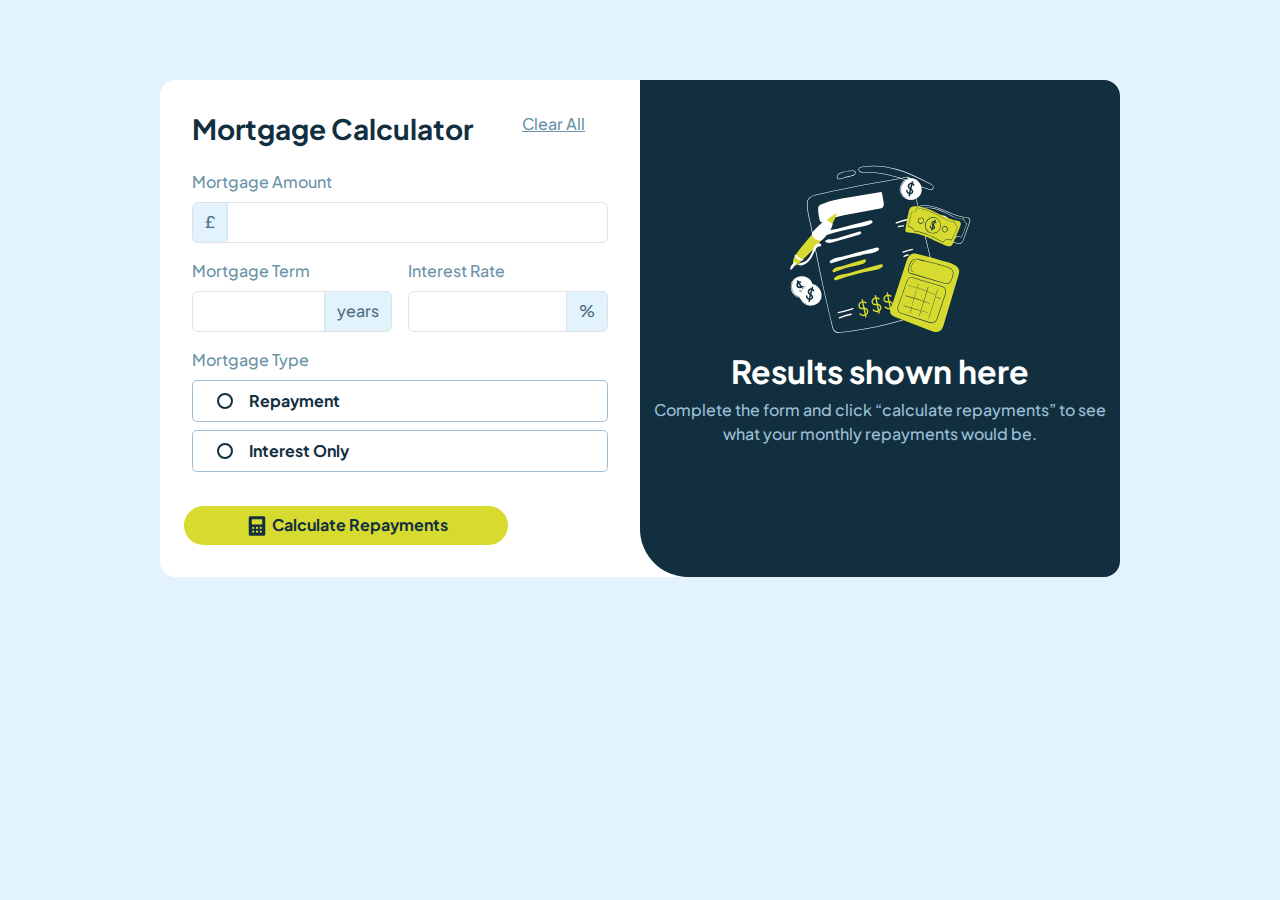
<file: index.html>
<!DOCTYPE html>
<html lang="en">
<head>
  <meta charset="UTF-8">
  <meta name="viewport" content="width=device-width, initial-scale=1.0"> <!-- displays site properly based on user's device -->

  <link rel="icon" type="image/png" sizes="32x32" href="assets/images/favicon-32x32.png">

  <title>Frontend Mentor | Mortgage repayment calculator</title>
 <link rel="stylesheet" href="assets/css/bootstrap/bootstrap.min.css">
 <link rel="stylesheet" href="assets/css/style.css">

</head>
<body>
  <div class="container">
 <div class="row main-row">
   <div class="col-md-12 col-lg-6 fields">
      <div class="row header mb-3">
        <div class="col-md-9 ">
          <h3>Mortgage Calculator</h3>

        </div>
        <div class="col-md-3 ">
           <a class="clear-all" id="clearAll" href="#">Clear All</a>
        </div>
      </div>
      <div class=" row g-3 ">
       <div class="col-12">
        <label  for="mortgageAmntInput"  class="form-label">Mortgage Amount</label>
        <div class="input-group ">
   <span class="input-group-text span1" id="mortgageAmntSpan">£</span>
   <input type="text"  id="mortgageAmntInput" class="form-control inp2">
   </div>
   <div class="invalid-feedback error-message" id="mortgageAmntError">
    <p>This Field is required</p>
  </div>
</div>

        <div class="col-md-6">
          <label class="form-label">Mortgage Term</label>
     <div class="input-group">

       <input type="text" class="form-control" id="mortgageTermInput" value="">
       <span class="input-group-text" id="mortgageYrs">years</span>
       </div>
       <div class="invalid-feedback error-message" id="mortgageTermError">
         This Field is required
       </div>

        </div>
        <div class="col-md-6">
          <label for="validationCustomUsername" class="form-label">  Interest Rate</label>
       <div class="input-group">

         <input type="text" class="form-control" id="interestRateInput" value="">
         <span class="input-group-text" id="interestRateSpan">%</span>
         </div>
         <div class="invalid-feedback error-message" id="interestRateError">
           This Field is required
       </div>
        </div>
              <div class="col-12">

                   <div class=" has-validation">
                        <label for="mortgageType" class="form-label">Mortgage Type</label>

                        <div class="form-check p-2" id="repaymentFormCheck">
                            <input class="form-check-input  mx-3" type="radio" name="mortgageType" id="repaymentCheck" value="repayment">
                            <label class="form-check-label mx-auto" for="repayment">
                                Repayment
                            </label>
                        </div>
                        <div class="form-check mt-2 p-2" id="interestFormCheck">
                            <input class="form-check-input mx-3 " type="radio" name="mortgageType" id="interestOnlyCheck" value="interestOnly">
                            <label class="form-check-label mx-auto" for="interestOnly">
                                Interest Only
                            </label>
                        </div>
                        <div class="invalid-feedback error-message" id="mortgageTypeError">
                             This field is required
                         </div>
                        </div>

                </div>

  <div class="d-grid col-9">
</div>
    <button class="btn btn-cal" id="calculateBtn" type="submit"><img src="assets/images/icon-calculator.svg" alt=""> Calculate Repayments</button>
  </div>

   </div>
   <div class="col-md-12 col-lg-6 results re">
     <div class="mt-auto rslts" id="rslts">
    <img class="re-img " src="assets/images/illustration-empty.svg" alt="">

    <div class="re">
      <h2 id="mortageResults">Results shown here</h2>
      <p>Complete the form and click “calculate repayments” to see what
      your monthly repayments would be.</p>
    </div>
    </div>
     <div class="my-3 rslts results-show p-3 text-left" id="resultsDisplay">
       <h4>Your results</h4>
       <p>Your results are shown below based on the information you provided. To adjust the results, edit the form and click “calculate repayments” again. </p>
       <div class="card mx-3 p-4 mt-3">

         <p>Your monthly repayments</p>
         <div class="">
           <h1 id="monthlyRepayment">£</h1>
         </div>
         <div class="hr-line my-2">
           <hr>
         </div>

         <p>Total you'll repay over the term</p>
         <h3 id="totalRepayment">£</h3>
       </div>
     </div>

   </div>

 </div>
  </div>

<!-- <img class="re-img " src="design/hover-states.jpg" alt="img">-->

<script src="assets/js/mortgageCal.js" charset="utf-8"></script>
<script src="assets/js/bootstrap/js/bootstrap.bundle.min.js" charset="utf-8"></script>

</body>
</html>
</file>
<file: assets/css/style.css>
@font-face {
  font-family: 'Plus Jakarta Sans';
  src: url('../fonts/PlusJakartaSans-VariableFont_wght.ttf');
}
@font-face {
  font-family: 'Plus Jakarta Sans Italic';
  src: url('../fonts/PlusJakartaSans-Italic-VariableFont_wght.ttf');
}
body{
  background-color:  hsl(202, 86%, 94%);
  font-family: 'Plus Jakarta Sans','Plus Jakarta Sans Italic';
  font-weight: 500;
  font-size: 16px;
  margin: auto;
  font-feature-settings: "tnum";
}
h4, h3, h2, h1{
  font-weight: 700;
}
h3{
  color: hsl(202, 55%, 16%);
}
h4{
  color: hsl(0, 0%, 100%);
}
.container{
   margin-top: 5rem;
   width: 75%;
}
.main-row{
    background-color: hsl(0, 0%, 100%);
  border-radius: 1rem 1rem 1rem 1rem;

}
.fields{
  background-color: hsl(0, 0%, 100%);
  padding: 2rem;
  border-radius: 1rem 0rem 0rem 1rem;
}
.header a{
color: hsl(200, 26%, 54%);
font-size: 16px;
}
label{
  color: hsl(200, 26%, 54%);
  font-weight: 500;
}

.input-group-text{
  background-color:  hsl(202, 86%, 94%);
  color: hsl(200, 24%, 40%);
  font-weight: 500;
  font-size: 16px;
  font-feature-settings: "tnum";
}
.form-control{
  font-weight: 700;
  font-size: 18px;
  color: hsl(202, 55%, 16%);
}

.form-check{
  border: 1px solid hsl(203, 41%, 72%);
  border-radius: 0.3rem;
}
.form-check-label{
  font-size: 1rem;
  font-weight:500;
}
.form-check-input{
  margin-left: 1rem;
}
.form-check-input[type=radio] {
    border-radius: 50%;
    border: 2px solid hsl(202, 55%, 16%);
}
.form-check-label{
  color: hsl(202, 55%, 16%);
  font-weight: 700;;
  font-size: 16px;
}

.input-group-text{
  background-color:hsl(202, 86%, 94%);
  color: hsl(200, 24%, 40%);
}
input[type="text"].input-error{
  border: 1px solid hsla(4, 69%, 55%);
}
.input-group:hover .form-control{
  border:1px solid hsl(202, 55%, 16%);
  border-right: 0px;
}
.input-group:hover .input-group-text{
border: 1px solid hsl(202, 55%, 16%);
border-left: 0px;
}
.input-group:hover .span1{
  border: 1px solid hsl(202, 55%, 16%);
  border-right: 0px;
}
.input-group:hover .inp2{
  border: 1px solid hsl(202, 55%, 16%);;
  border-left: 0px;
}
.form-check:hover{
  border:1px solid hsl(61, 70%, 52%);
}
.form-check-input:checked{
  background-color: hsl(61, 70%, 52%);
  border:1px solid hsl(61, 70%, 52%);
  box-shadow: none;
}
.input-group:focus-within{
 .input-group-text{
 border:1px solid hsl(61, 70%, 52%);
 background-color:hsl(61, 70%, 52%);
 }
  .form-control{
    box-shadow: none;
   border:1px solid hsl(61, 70%, 52%);
 }
}
.btn-cal{
  width: 75%;
  background-color: hsl(61, 70%, 52%);
  border-radius: 2rem;
  font-weight: 700;
  color: hsl(202, 55%, 16%);
}
.btn-cal:hover{
  background-color: hsl(62.07deg 71.9% 76.27%);
}
.error-message{
  color: hsl(4, 69%, 50%);
}
.results-show{
  text-align: left;
}
.card{
  background-color:  hsl(202.29deg 56% 12.35%);
  text-align: left;
  border-radius: 1rem;
  border-top:3px solid hsl(61, 70%, 52%);
}
hr{
  border: 1px solid hsl(200, 26%, 54%);;
}
.card h1{
  color: hsl(61, 70%, 52%);
}
.card h3{
  color: hsl(0, 0%, 100%);
}

.results{
  background-color: hsl(202, 55%, 16%);
  text-align:center;
  color: hsl(0, 0%, 100%);
  border-radius:0rem 1rem 1rem 3rem;
}

.re p{
  color: hsl(203, 41%, 72%);
}
.re-img{
  margin-top: 5rem;
}

.results-show{
  display: none;
}
@media (max-width:1010px) {
  .btn-cal{
    width: 90%;
  }
}
@media (max-width:768px) {
  .btn-cal{
    width: 99%;
  }
  .main-row{
      background-color: hsl(0, 0%, 100%);
    border-radius:0rem;

  }
  .fields{
    border-radius: 0rem;
  }
  .results{
    border-radius:0rem;
  }
}
</file>
